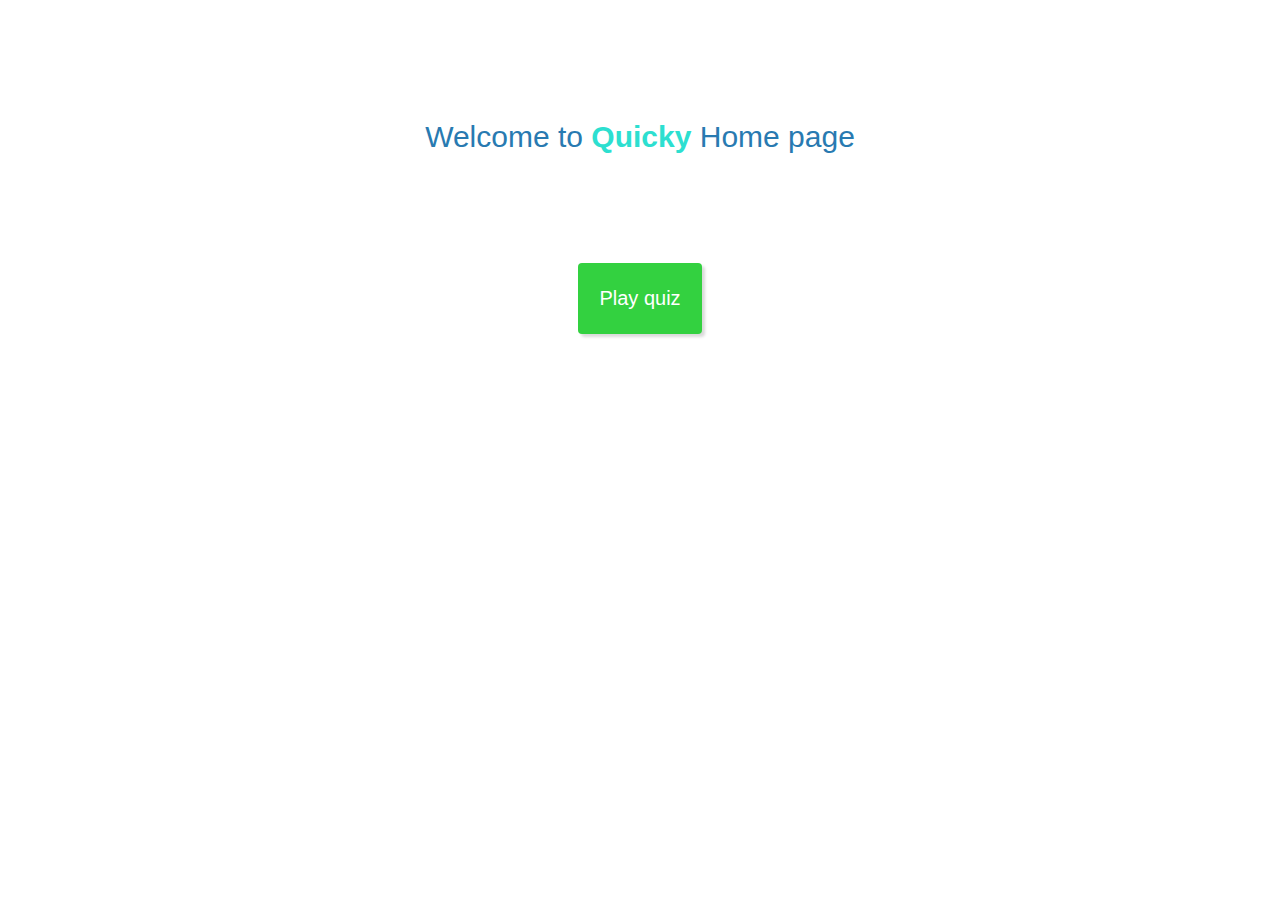
<file: index.html>
<!DOCTYPE html>
<html lang="en">
<head>
    <meta charset="UTF-8">
    <meta http-equiv="X-UA-Compatible" content="IE=edge">
    <meta name="viewport" content="width=device-width, initial-scale=1.0">
    <title>Quicky Quiz</title>
    <link rel="stylesheet" href="https://cdnjs.cloudflare.com/ajax/libs/font-awesome/4.7.0/css/font-awesome.min.css">
    <link rel="stylesheet" href="https://maxcdn.bootstrapcdn.com/bootstrap/3.4.1/css/bootstrap.min.css">
    <script src="https://ajax.googleapis.com/ajax/libs/jquery/3.5.1/jquery.min.js"></script>
    <script src="https://maxcdn.bootstrapcdn.com/bootstrap/3.4.1/js/bootstrap.min.js"></script>
    <link rel="stylesheet" href="main.css">
</head>
<body align="center">
    <div align="center" class="home-head">
        <h2>Welcome to <span style="color: rgb(45, 223, 208);font-weight: bold;">Quicky</span> Home page</h2>
    </div>
    <div class="home-btns">
        <a href="choice.html">
            <button class="btn btn-light">
                Play quiz
            </button>
        </a>
    </div>
</body>
</html>
</file>
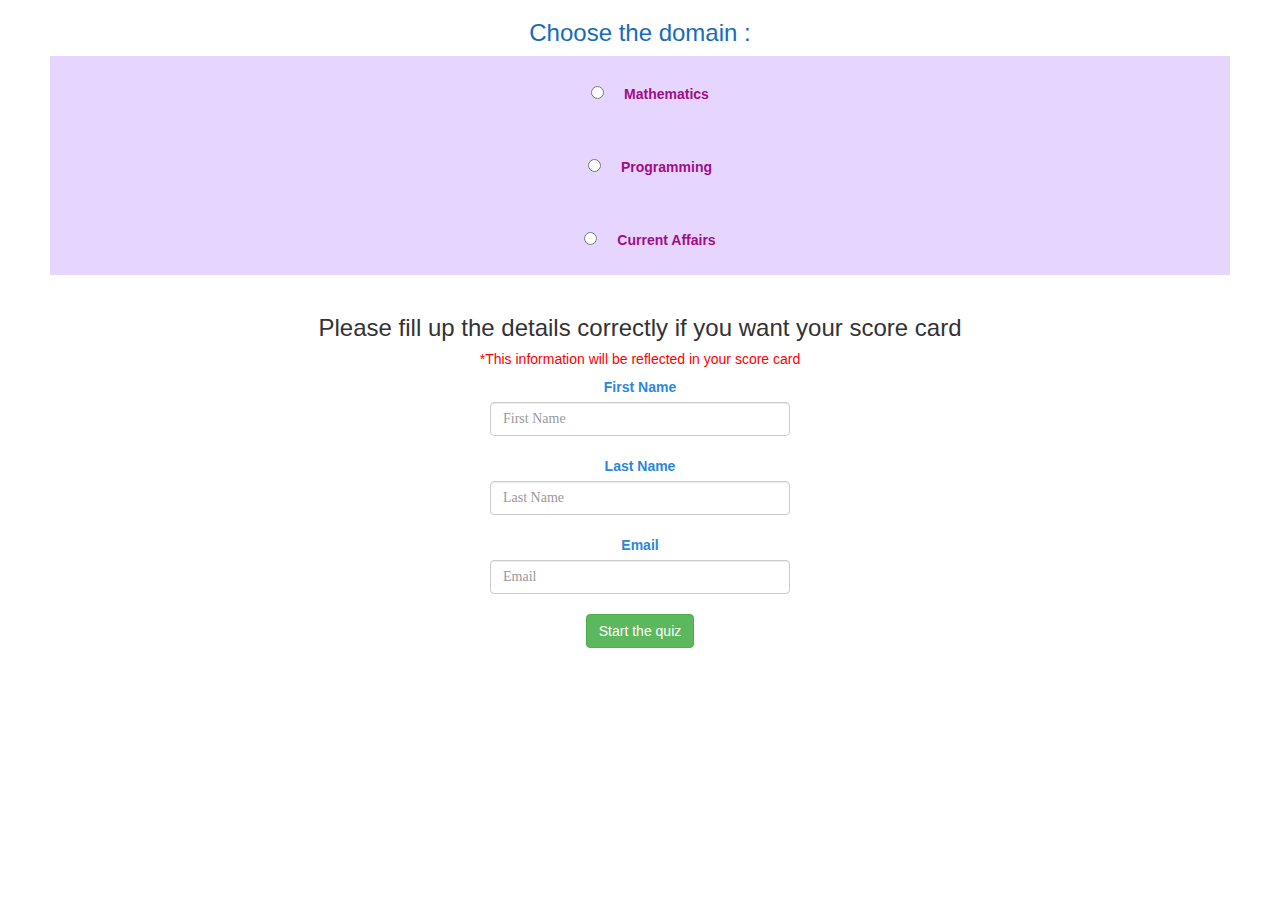
<file: choice.html>
<!DOCTYPE html>
<html lang="en">
<head>
    <meta charset="UTF-8">
    <meta http-equiv="X-UA-Compatible" content="IE=edge">
    <meta name="viewport" content="width=device-width, initial-scale=1.0">
    <link rel="stylesheet" href="choice.css">
    <link rel="stylesheet" href="https://cdnjs.cloudflare.com/ajax/libs/font-awesome/4.7.0/css/font-awesome.min.css">
    <link rel="stylesheet" href="https://maxcdn.bootstrapcdn.com/bootstrap/3.4.1/css/bootstrap.min.css">
    <script src="https://ajax.googleapis.com/ajax/libs/jquery/3.5.1/jquery.min.js"></script>
    <script src="https://maxcdn.bootstrapcdn.com/bootstrap/3.4.1/js/bootstrap.min.js"></script>
    <title>User choice</title>
</head>
<body>
    <div align="center">
        <h3 style="color: rgb(25, 107, 184);">Choose the domain : </h3>
        <div class="choice-user">
            <label for="choice"> <input type="radio" name="choice" id="math" value="Mathematics">Mathematics</label>
            <br>
            <label for="choice"> <input type="radio" name="choice" id="prog" value="Programming">Programming</label>
            <br>
            <label for="choice"> <input type="radio" name="choice" id="aff" value="Current Affairs">Current Affairs</label>
        </div>

    </div>
    <div align="center" class="form-div">
        
            <h3>Please fill up the details correctly if you want your score card </h3>
            <h5 style="color: red;">*This information will be reflected in your score card</h5>
            <label for="fname">First Name</label>
            <span><input class="form-control" type="text" name="fname" id="fname" placeholder="First Name" ></span>
            <br>
            <label for="lname">Last Name</label>
            <span><input class="form-control" type="text" name="lname" placeholder="Last Name" ></span>
            <br>
            <label for="email">Email</label>
            <span><input class="form-control" type="email" name="email" placeholder="Email" ></span>
        <br>
        <div>
            <a class="start-quiz-div" href="">
                <button type="submit" class="btn btn-success start-quiz">Start the quiz</button>
            </a>
        </div>
    </div>
    <script src="js1.js"></script>
</body>
</html>
</file>
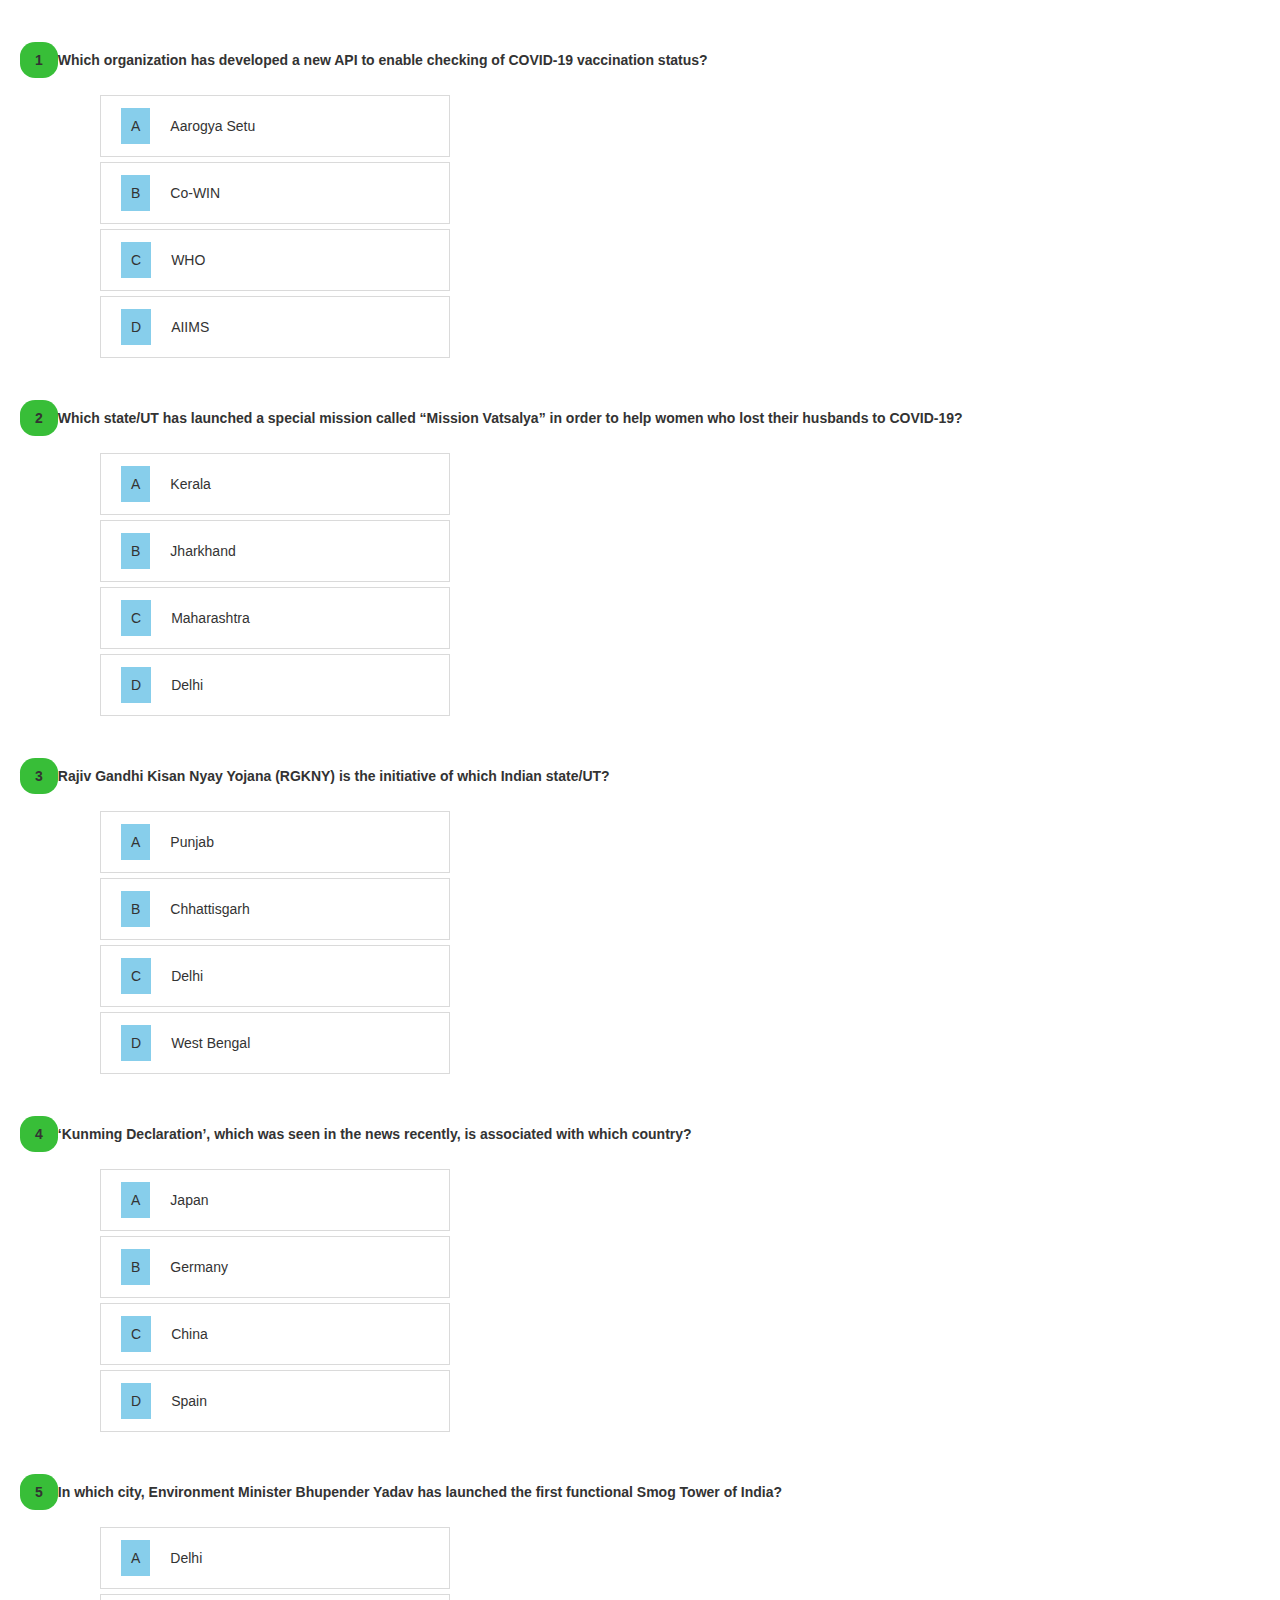
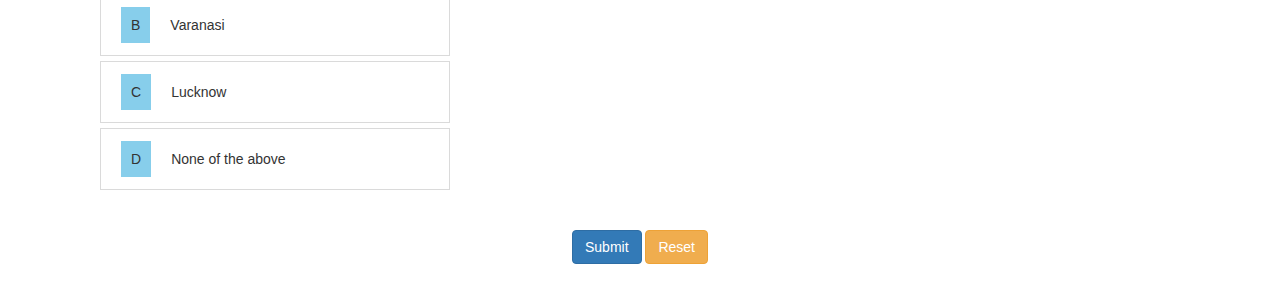
<file: current_affairs.html>
<!DOCTYPE html>
<html lang="en">
<head>
    <meta charset="UTF-8">
    <meta http-equiv="X-UA-Compatible" content="IE=edge">
    <meta name="viewport" content="width=device-width, initial-scale=1.0">
    <title>Current Affairs</title>
    <link rel="stylesheet" href="question.css">
    <link rel="stylesheet" href="https://cdnjs.cloudflare.com/ajax/libs/font-awesome/4.7.0/css/font-awesome.min.css">
    <link rel="stylesheet" href="https://maxcdn.bootstrapcdn.com/bootstrap/3.4.1/css/bootstrap.min.css">
    <script src="https://ajax.googleapis.com/ajax/libs/jquery/3.5.1/jquery.min.js"></script>
    <script src="https://maxcdn.bootstrapcdn.com/bootstrap/3.4.1/js/bootstrap.min.js"></script>
</head>
<body>
    <div id="prog_main_div">
        
            <div >
                <div class="question "><label for="quest1"><span class="point">1</span>Which organization has developed a new API to enable checking of COVID-19 vaccination status?</label></div>
                <div id="1">
                    <div class="answer"><span>A</span>Aarogya Setu</div>
                    <div class="answer"><span>B</span>Co-WIN</div>
                    <div class="answer"><span>C</span>WHO</div>
                    <div class="answer"><span>D</span>AIIMS</div>
                </div>
            </div>

            <div >
                <div class="question "><label for="quest1"><span class="point">2</span>Which state/UT has launched a special mission called “Mission Vatsalya” in order to help women who lost their husbands to COVID-19?</label></div>
                <div id="2">
                    <div class="answer"><span>A</span>Kerala</div>
                    <div class="answer"><span>B</span>Jharkhand</div>
                    <div class="answer"><span>C</span>Maharashtra</div>
                    <div class="answer"><span>D</span>Delhi</div>
                </div>
            </div>

            <div>
                <div class="question "><label for="quest1"><span class="point">3</span>Rajiv Gandhi Kisan Nyay Yojana (RGKNY) is the initiative of which Indian state/UT?</label></div>
                <div id="3">
                    <div class="answer"><span>A</span>Punjab</div>
                    <div class="answer"><span>B</span>Chhattisgarh</div>
                    <div class="answer"><span>C</span>Delhi</div>
                    <div class="answer"><span>D</span>West Bengal</div>
                </div>
            </div>

            <div >
                <div class="question "><label for="quest1"><span class="point">4</span>‘Kunming Declaration’, which was seen in the news recently, is associated with which country?</label></div>
                <div id="4">
                    <div class="answer"><span>A</span>Japan</div>
                    <div class="answer"><span>B</span>Germany</div>
                    <div class="answer"><span>C</span>China</div>
                    <div class="answer"><span>D</span>Spain</div>
                </div>
            </div>

            <div>
                <div class="question"><label for="quest1"><span class="point">5</span>In which city, Environment Minister Bhupender Yadav has launched the first functional Smog Tower of India?</label></div>
                <div id="5">
                    <div class="answer"><span>A</span>Delhi</div>
                    <div class="answer"><span>B</span>Varanasi</div>
                    <div class="answer"><span>C</span>Lucknow</div>
                    <div class="answer"><span>D</span>None of the above</div>
                </div>
            </div>
            <div align="center" style="margin: 40px;">
                <!-- <button onclick="done()" class="btn btn-success" >Done</button> -->
                <button onclick="submit()" type="submit" class="btn btn-primary" >Submit</button>
                <button onclick="reset()" class="btn btn-warning">Reset</button>
            </div>
    </div>
    <script src="j3.js"></script>
</body>
</html>
</file>
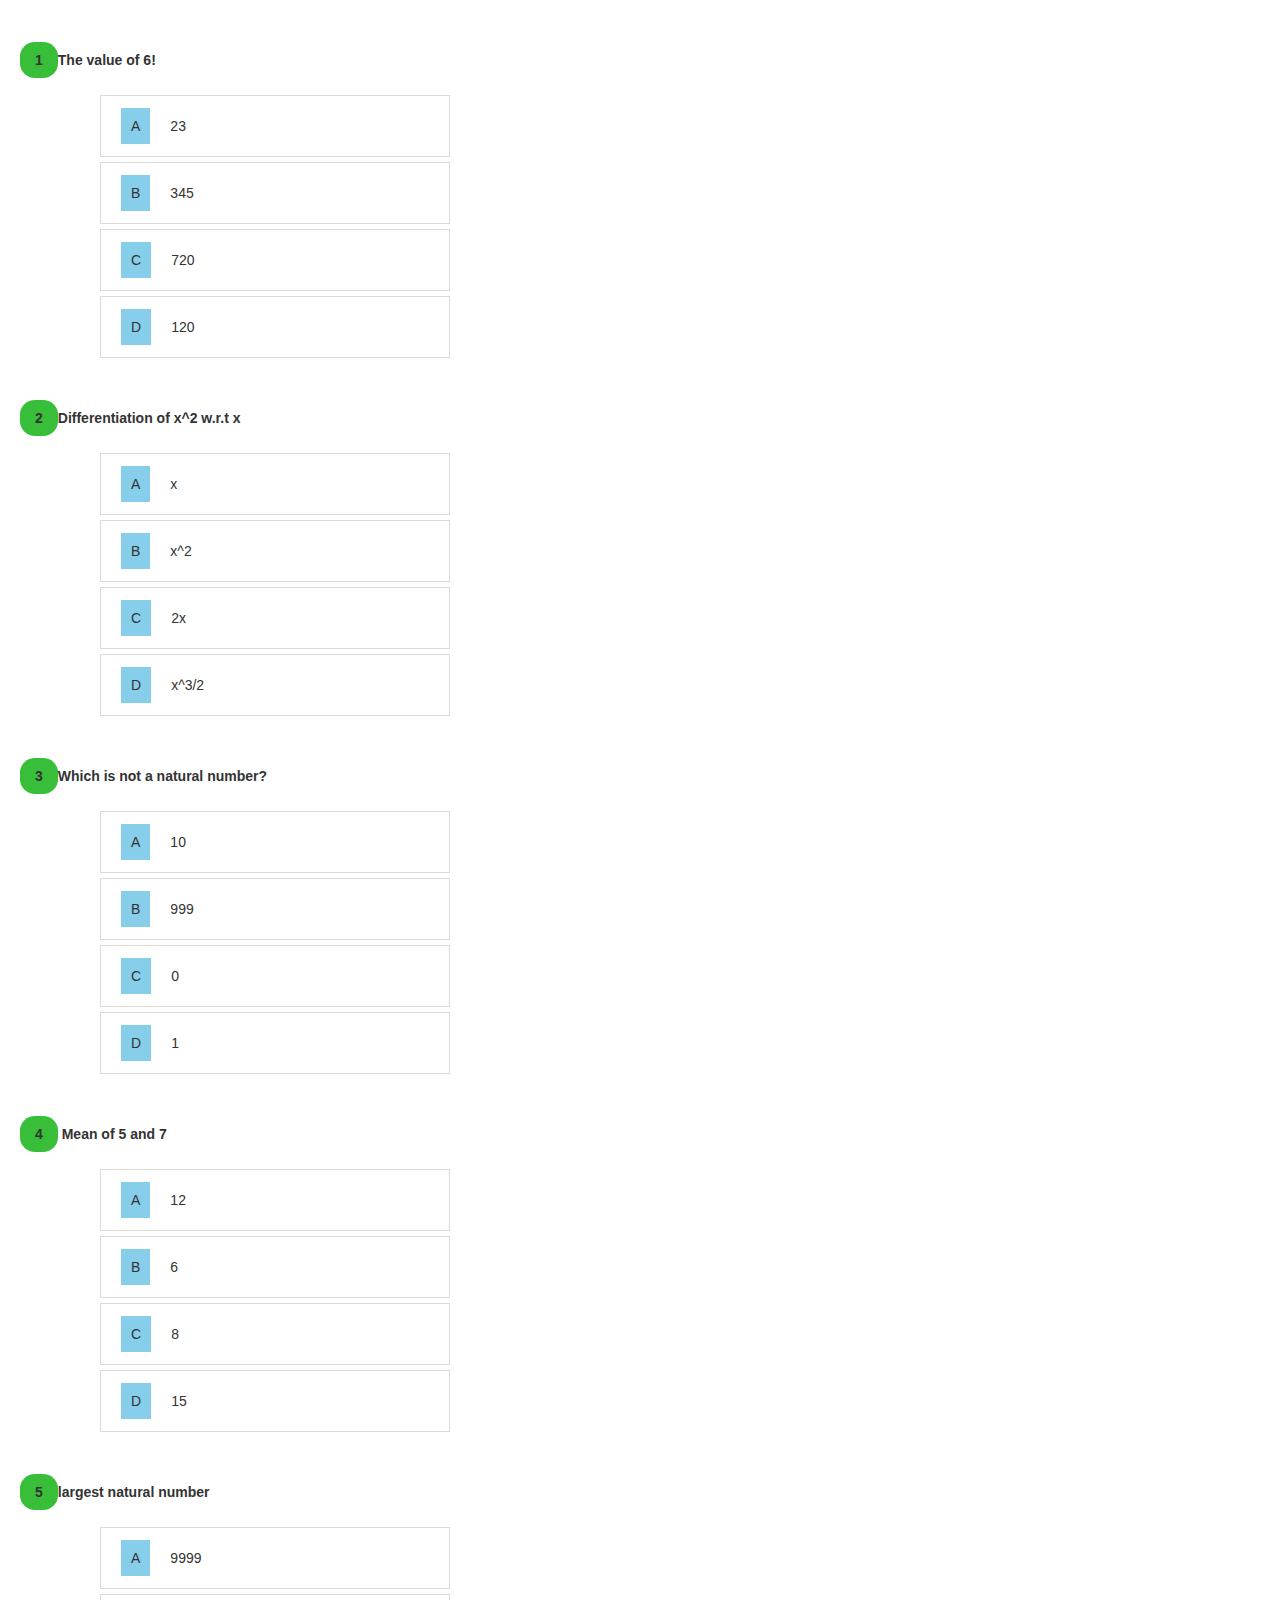
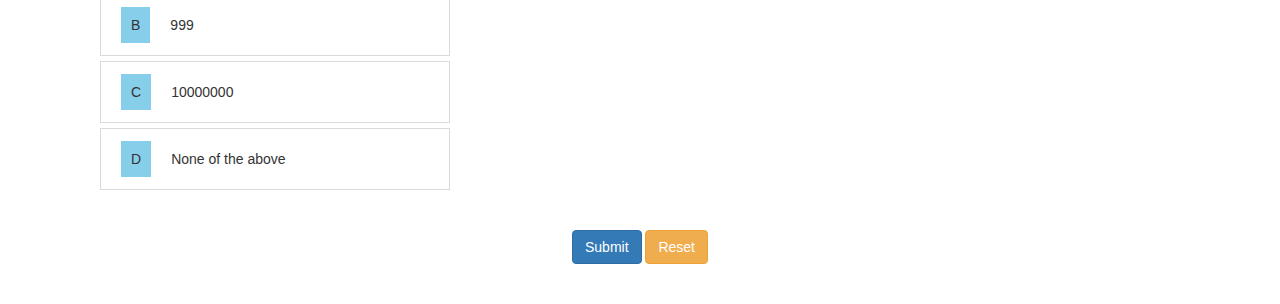
<file: math.html>
<!DOCTYPE html>
<html lang="en">
<head>
    <meta charset="UTF-8">
    <meta http-equiv="X-UA-Compatible" content="IE=edge">
    <meta name="viewport" content="width=device-width, initial-scale=1.0">
    <title>Mathematics</title>
    <link rel="stylesheet" href="question.css">
    <link rel="stylesheet" href="https://cdnjs.cloudflare.com/ajax/libs/font-awesome/4.7.0/css/font-awesome.min.css">
    <link rel="stylesheet" href="https://maxcdn.bootstrapcdn.com/bootstrap/3.4.1/css/bootstrap.min.css">
    <script src="https://ajax.googleapis.com/ajax/libs/jquery/3.5.1/jquery.min.js"></script>
    <script src="https://maxcdn.bootstrapcdn.com/bootstrap/3.4.1/js/bootstrap.min.js"></script>
</head>
<body>
    <div id="prog_main_div">
        
            <div >
                <div class="question "><label for="quest1"><span class="point">1</span>The value of 6!</label></div>
                <div id="1">
                    <div class="answer"><span>A</span>23</div>
                    <div class="answer"><span>B</span>345</div>
                    <div class="answer"><span>C</span>720</div>
                    <div class="answer"><span>D</span>120</div>
                </div>
            </div>

            <div >
                <div class="question "><label for="quest1"><span class="point">2</span>Differentiation of x^2 w.r.t x</label></div>
                <div id="2">
                    <div class="answer"><span>A</span>x</div>
                    <div class="answer"><span>B</span>x^2</div>
                    <div class="answer"><span>C</span>2x</div>
                    <div class="answer"><span>D</span>x^3/2</div>
                </div>
            </div>

            <div>
                <div class="question "><label for="quest1"><span class="point">3</span>Which is not a natural number?</label></div>
                <div id="3">
                    <div class="answer"><span>A</span>10</div>
                    <div class="answer"><span>B</span>999</div>
                    <div class="answer"><span>C</span>0</div>
                    <div class="answer"><span>D</span>1</div>
                </div>
            </div>

            <div >
                <div class="question "><label for="quest1"><span class="point">4</span> Mean of 5 and 7</label></div>
                <div id="4">
                    <div class="answer"><span>A</span>12</div>
                    <div class="answer"><span>B</span>6</div>
                    <div class="answer"><span>C</span>8</div>
                    <div class="answer"><span>D</span>15</div>
                </div>
            </div>

            <div>
                <div class="question"><label for="quest1"><span class="point">5</span>largest natural number</label></div>
                <div id="5">
                    <div class="answer"><span>A</span>9999 </div>
                    <div class="answer"><span>B</span>999</div>
                    <div class="answer"><span>C</span>10000000</div>
                    <div class="answer"><span>D</span>None of the above</div>
                </div>
            </div>
            <div align="center" style="margin: 40px;">
                <!-- <button onclick="done()" class="btn btn-success" >Done</button> -->
                <button onclick="submit()" type="submit" class="btn btn-primary" >Submit</button>
                <button onclick="reset()" class="btn btn-warning">Reset</button>
            </div>
    </div>
    <script src="js2.js"></script>
</body>
</html>
</file>
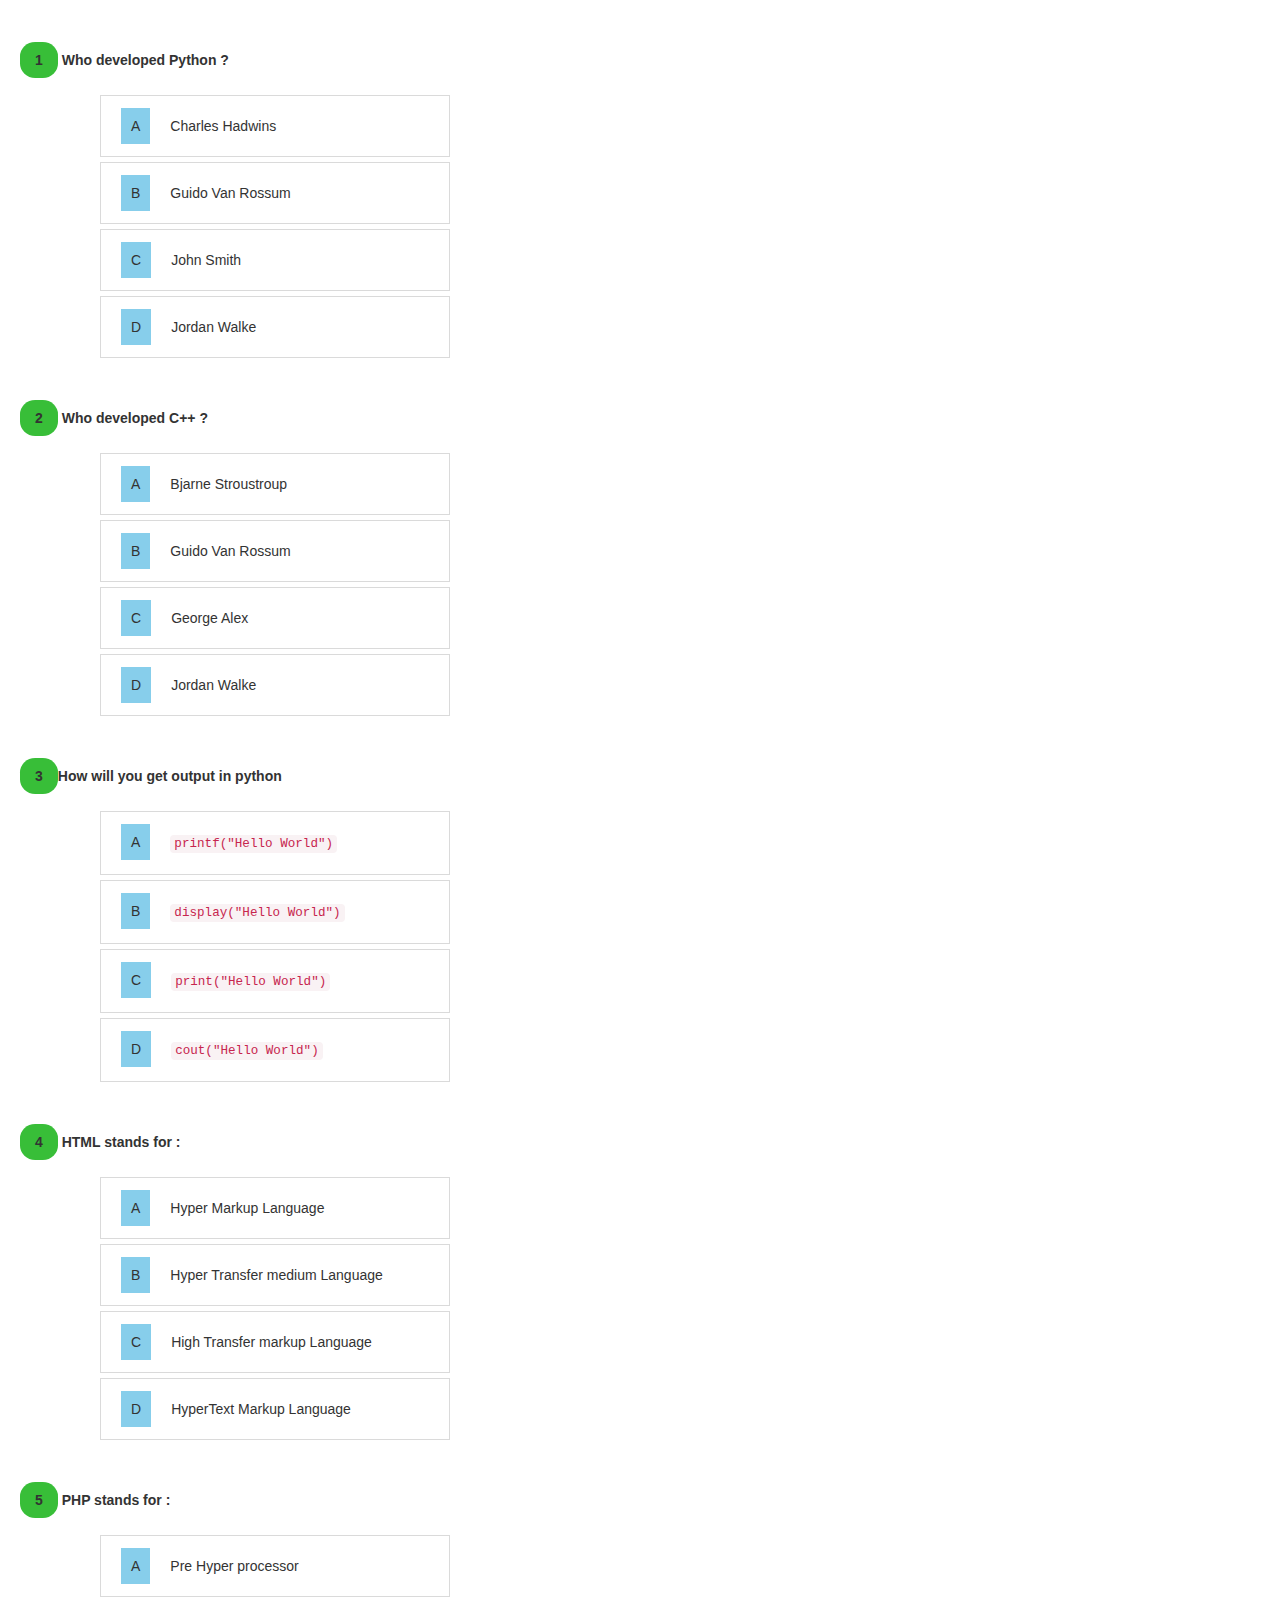
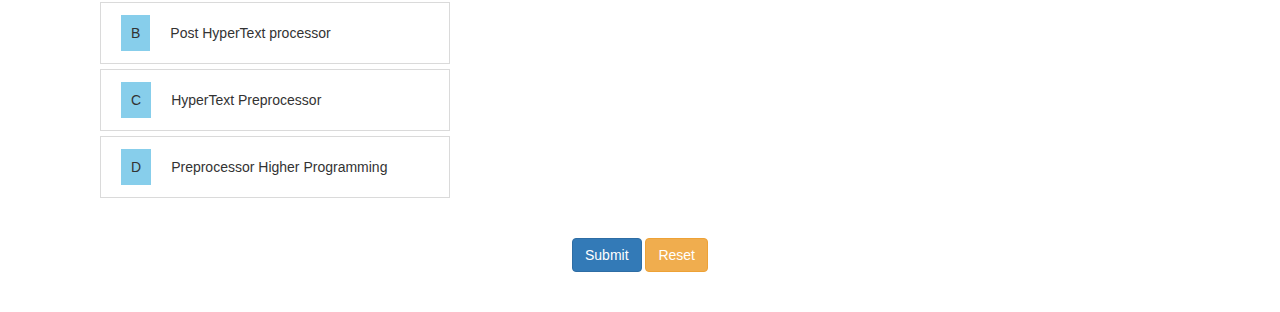
<file: programming.html>
<!DOCTYPE html>
<html lang="en">
<head>
    <meta charset="UTF-8">
    <meta http-equiv="X-UA-Compatible" content="IE=edge">
    <meta name="viewport" content="width=device-width, initial-scale=1.0">
    <title>Programming</title>
    <link rel="stylesheet" href="question.css">
    <link rel="stylesheet" href="https://cdnjs.cloudflare.com/ajax/libs/font-awesome/4.7.0/css/font-awesome.min.css">
    <link rel="stylesheet" href="https://maxcdn.bootstrapcdn.com/bootstrap/3.4.1/css/bootstrap.min.css">
    <script src="https://ajax.googleapis.com/ajax/libs/jquery/3.5.1/jquery.min.js"></script>
    <script src="https://maxcdn.bootstrapcdn.com/bootstrap/3.4.1/js/bootstrap.min.js"></script>
</head>
<body>
    <div id="prog_main_div">
        
            <div >
                <div class="question "><label for="quest1"><span class="point">1</span> Who developed Python ?</label></div>
                <div id="1">
                    <div class="answer"><span>A</span>Charles Hadwins</div>
                    <div class="answer"><span>B</span>Guido Van Rossum</div>
                    <div class="answer"><span>C</span>John Smith</div>
                    <div class="answer"><span>D</span>Jordan Walke</div>
                </div>
            </div>

            <div >
                <div class="question "><label for="quest1"><span class="point">2</span> Who developed C++ ?</label></div>
                <div id="2">
                    <div class="answer"><span>A</span>Bjarne Stroustroup</div>
                    <div class="answer"><span>B</span>Guido Van Rossum</div>
                    <div class="answer"><span>C</span>George Alex</div>
                    <div class="answer"><span>D</span>Jordan Walke</div>
                </div>
            </div>

            <div>
                <div class="question "><label for="quest1"><span class="point">3</span>How will you get output in python</label></div>
                <div id="3">
                    <div class="answer"><span>A</span><code>printf("Hello World")</code></div>
                    <div class="answer"><span>B</span><code>display("Hello World")</code></div>
                    <div class="answer"><span>C</span><code>print("Hello World")</code></div>
                    <div class="answer"><span>D</span><code>cout("Hello World")</code></div>
                </div>
            </div>

            <div >
                <div class="question "><label for="quest1"><span class="point">4</span> HTML stands for :</label></div>
                <div id="4">
                    <div class="answer"><span>A</span>Hyper Markup Language</div>
                    <div class="answer"><span>B</span>Hyper Transfer medium Language</div>
                    <div class="answer"><span>C</span>High Transfer markup Language</div>
                    <div class="answer"><span>D</span>HyperText Markup Language</div>
                </div>
            </div>

            <div>
                <div class="question"><label for="quest1"><span class="point">5</span> PHP stands for : </label></div>
                <div id="5">
                    <div class="answer"><span>A</span>Pre Hyper processor </div>
                    <div class="answer"><span>B</span>Post HyperText processor</div>
                    <div class="answer"><span>C</span>HyperText Preprocessor</div>
                    <div class="answer"><span>D</span>Preprocessor Higher Programming</div>
                </div>
            </div>
            <div align="center" style="margin: 40px;">
                <!-- <button onclick="done()" class="btn btn-success" >Done</button> -->
                <button onclick="submit()" type="submit" class="btn btn-primary" >Submit</button>
                <button onclick="reset()" class="btn btn-warning">Reset</button>
            </div>
    </div>
    <script src="js1.js"></script>
</body>
</html>
</file>
<file: main.css>
body{
    overflow-x: hidden;
}
.home-head{
    padding: 100px;
    color: rgb(40, 122, 177);
    animation: enlarge 2s ease-in;
    animation-fill-mode: forwards;
}
@keyframes enlarge{
    0%{
        transform: scale(1.2);
    }
    25%{
        transform: scale(1);
    }
    30%{
        transform: scale(1.2);
    }
    45%{
        transform: scale(1);
    }
   70%{
        transform: scale(1.2);
    }
    100%{
        transform: scale(1);
    }
}
.btn{
    background-color: rgb(51, 209, 64);
    color: white;
    padding: 20px;
    font-size: 2rem;
    box-shadow: 3px 3px 3px #dadada;
}
.btn:hover{
    transform: scale(1.1);
    color: aliceblue;
    box-shadow: 2px 2px 2px violet;
    transition: 0.7s;
}
</file>
<file: choice.css>
.form-div{
    padding-top: 20px;
}
.form-div input{
    width: 300px;
    font-family:Cambria, Cochin, Georgia, Times, 'Times New Roman', serif;
}
.form-div label{
    color: rgb(44, 135, 219);
}
.choice-user{
    background-color: rgb(229, 213, 255);
    margin:0px 50px;
}
.choice-user label{
    margin: 10px;
    color: rgb(161, 13, 136);
    
}
#math, #prog, #aff{
    margin: 20px;
}
</file>
<file: question.css>
.answer,.question {
    padding: 20px;
}
.answer span{
    background-color: rgb(135, 206, 235);
    padding: 10px;
    margin-right: 20px;
}
.answer{
    margin-left: 100px;
    border: 1px solid #dadada;
    margin-bottom: 5px;
    width: 350px;
}
.answer:hover{
    background-color: rgb(204, 255, 251);
    cursor: pointer;
}
.point{
    background-color: rgb(56, 190, 56);
    border-radius: 40%;
    padding: 10px 15px;
}
.question{
    margin-top: 30px;
}
.content{
    padding: 50px;
}
.content>span{
    color:rgb(5, 192, 192);
}
.social{
    display: flex;
    justify-content: center;
    margin: 30px;
}
.social i{
    border: 1px solid #dadada;
    border-radius: 20%;
    box-shadow: 3px 4px 5px #dadada;
    font-size: 2rem;
    padding: 20px;
    margin: 10px;
}
.social i:hover{
    box-shadow: 3px 4px 5px violet;
    cursor: pointer;
}
.fa-facebook{
    color: #4267B2;
}
</file>
